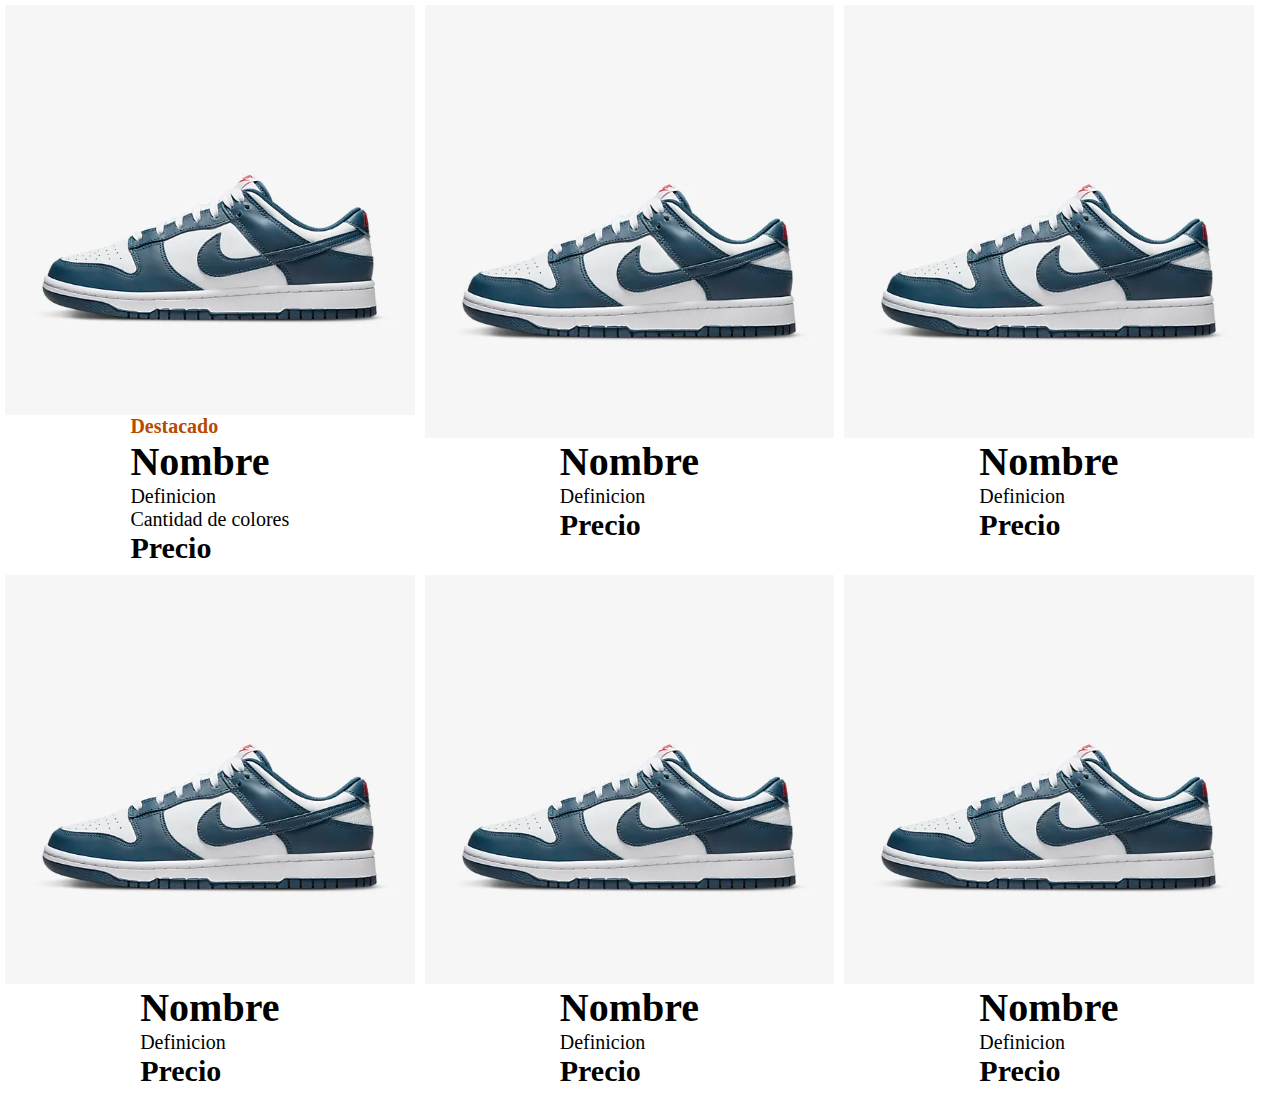
<file: index2.html>
<!DOCTYPE html>
<html lang="en">
<head>
    <meta charset="UTF-8">
    <meta name="viewport" content="width=device-width, initial-scale=1.0">
    <link rel="stylesheet" href="style2.css">
    <title>Ñike</title>
</head>
<body>
    <div class="img">
        <div class="image">
            <img src="./img/dunk-low-retro-zapatillas-wwlDHh.png" alt="">
            <div class="b-text">
                <p class="outstanding">Destacado</p>
                <p class="name">Nombre</p>
                <p class="b-text def">Definicion</p>
                <p class="b-text def">Cantidad de colores</p>
                <p class="b-text pr">Precio</p></div>
            </div>
        <div class="image">
            <img src="./img/dunk-low-retro-zapatillas-wwlDHh.png" alt="">
            <div class="b-text">
                <p class="name">Nombre</p>
                <p class="b-text def">Definicion</p>
                <p class="b-text pr">Precio</p></div>
        </div>
        <div class="image">
            <img src="./img/dunk-low-retro-zapatillas-wwlDHh.png" alt="">
            <div class="b-text">
                <p class="name">Nombre</p>
                <p class="b-text def">Definicion</p>
                <p class="b-text pr">Precio</p></div>
        </div>
        <div class="image">
            <img src="./img/dunk-low-retro-zapatillas-wwlDHh.png" alt="">
            <div class="b-text">
                <p class="name">Nombre</p>
                <p class="b-text def">Definicion</p>
                <p class="b-text pr">Precio</p></div>
        </div>
        <div class="image">
            <img src="./img/dunk-low-retro-zapatillas-wwlDHh.png" alt="">
            <div class="b-text">
                <p class="name">Nombre</p>
                <p class="b-text def">Definicion</p>
                <p class="b-text pr">Precio</p></div>
        </div>
        <div class="image">
            <img src="./img/dunk-low-retro-zapatillas-wwlDHh.png" alt="">
            <div class="b-text">
                <p class="name">Nombre</p>
                <p class="b-text def">Definicion</p>
                <p class="b-text pr">Precio</p></div>
        </div>

    </div>
    
</body>
</html>
</file>
<file: style2.css>
* {
    margin: 0;
}
img {
    width: 100%;
}

.img {
    display: flex;
    flex-wrap: wrap;
    width: 100%;
}
.image {
    width: 32%;
    display: flex;
    flex-wrap: wrap;
    border: 5px;
    padding: 5px;
    justify-content: center;
}
.b-text {
    text-align: left;
}

.outstanding{
    font-size: 20px;
    color: rgb(182, 74, 3);
    font-weight: bold;
}
.name {
    font-size: 40px;
    font-weight: bold;
}
.def {
    font-size: 20px;
    font-weight:lighter
}
.pr {
    font-size: 30px;
    font-weight: bold;
}
</file>
